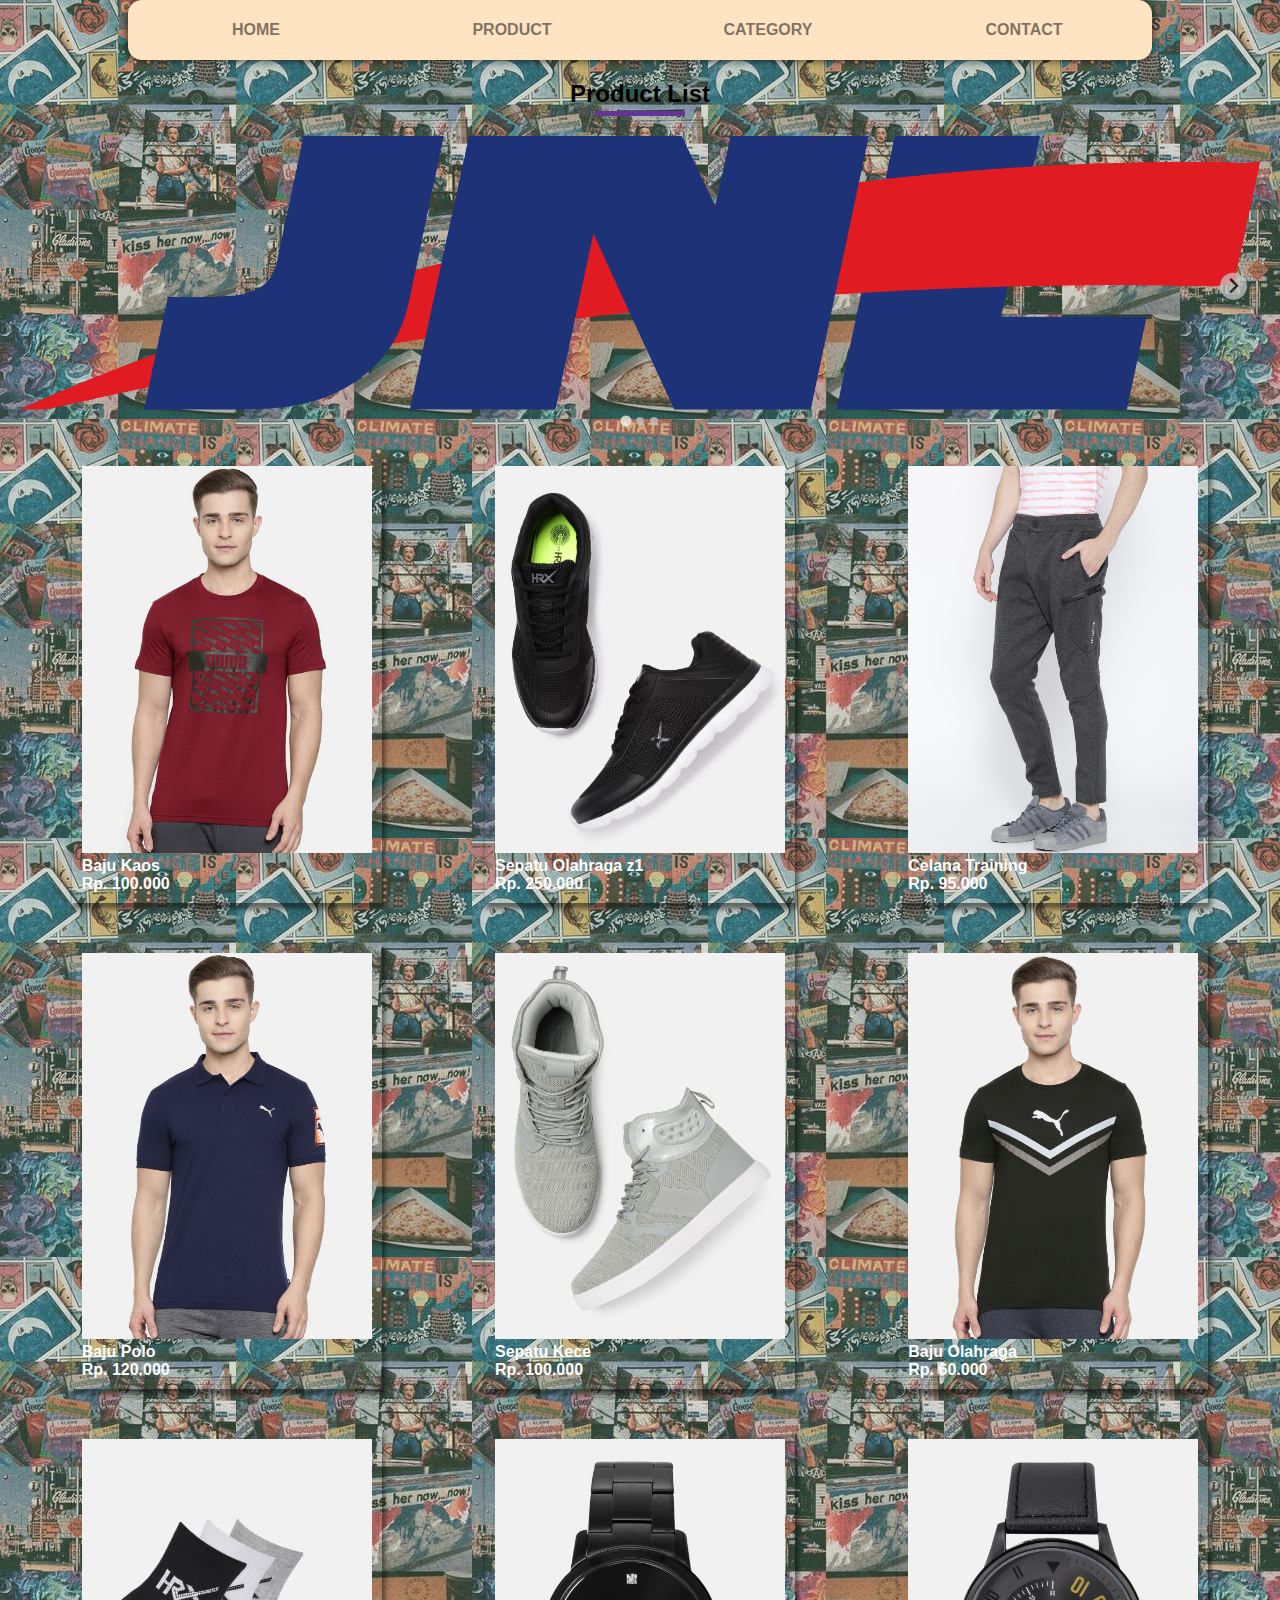
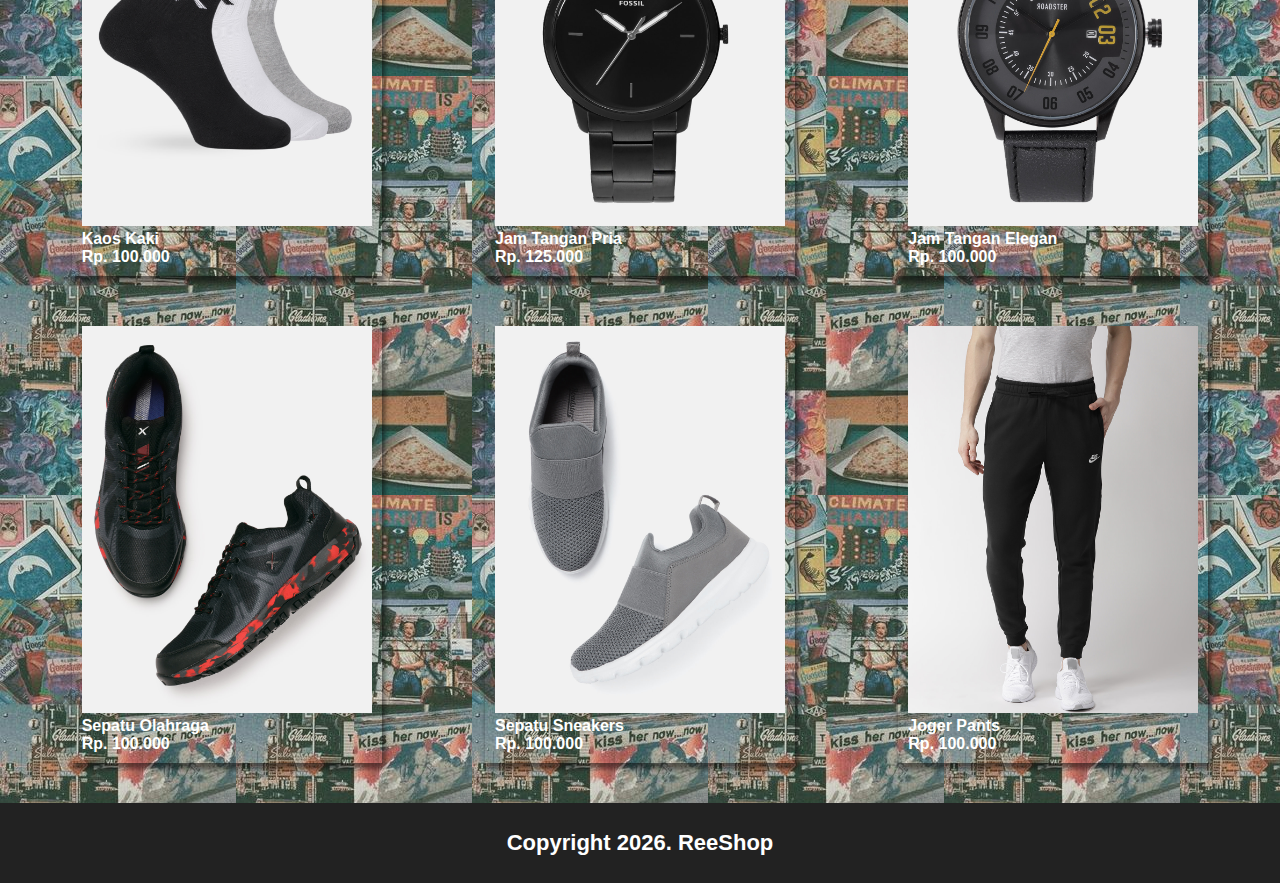
<file: index.html>
<!DOCTYPE html>
<html lang="en">
  <head>
    <meta charset="UTF-8" />
    <meta http-equiv="X-UA-Compatible" content="IE=edge" />
    <meta name="viewport" content="width=device-width, initial-scale=1.0" />
    <link
      rel="stylesheet"
      href="https://cdnjs.cloudflare.com/ajax/libs/animate.css/4.1.1/animate.min.css"
    />
    <title>Home-WEB REGA-commerce</title>
    <link rel="stylesheet" href="assets/style.css" />
    <link
      rel="stylesheet"
      href="https://cdnjs.cloudflare.com/ajax/libs/font-awesome/6.2.0/css/all.min.css"
      integrity="sha512-xh6O/CkQoPOWDdYTDqeRdPCVd1SpvCA9XXcUnZS2FmJNp1coAFzvtCN9BmamE+4aHK8yyUHUSCcJHgXloTyT2A=="
      crossorigin="anonymous"
      referrerpolicy="no-referrer"
    />
    <link rel="shortcut icon" href="assets/images/favicon.ico" />
    <link rel="stylesheet" href="https://cdn.jsdelivr.net/npm/@splidejs/splide@4.0.17/dist/css/splide.min.css">
  </head>
  <body>
    <div class="chat fa-brands fa-square-whatsapp" onclick="chat()"></div>
    <header>
      <ul class="nav-list animate__animated animate__backInDown">
        <li class="nav-item animate__animated animate__bounce">
          <a href="#" class="nav-link">
            <span class="nav-icon fa fa-home"></span>
            <span class="nav-text">HOME</span>
          </a>
        </li>
        <li class="nav-item animate__animated animate__bounce">
          <a href="product.html" class="nav-link">
            <span class="nav-icon fa fa-cart-flatbed"></span>
            <span class="nav-text">PRODUCT</span>
          </a>
        </li>
        <li class="nav-item animate__animated animate__bounce">
          <a href="category.html" class="nav-link">
            <span class="nav-icon fa fa-list"></span>
            <span class="nav-text">CATEGORY</span>
          </a>
        </li>
        <li class="nav-item animate__animated animate__bounce">
          <a href="mailto::regawp55@gmail.com" class="nav-link">
            <span class="nav-icon fa fa-contact-card"></span>
            <span class="nav-text">CONTACT</span>
          </a>
        </li>
      </ul>
    </header>
    <main>
      <!-- section page -->
      <div class="container">
        <h2 class="title">Product List</h2>
        <!-- Baris -->
        <section class="splide" aria-label="Splide Basic HTML Example">
          <div class="splide__track">
            <ul class="splide__list">
              <li class="splide__slide">
                <span class="splide-img">
                <img src="assets/images/jne.png" alt="">
              </span>
              </li>
              <li class="splide__slide">
                <span class="splide-img">
                  <img src="assets/images/jnt.png" alt="">
                </span>
              </li>
              <li class="splide__slide">
                <span class="splide-img">
                  <img src="assets/images/google.png" alt="">
                </span>
              </li>
            </ul>
          </div>
        </section>
        <div class="row">
          <!-- Kolom -->
          <div class="kolom" onclick="buy('Baju kaos', 100000)">
            <img src="assets/images/product-1.jpg" />
            <h4>Baju Kaos</h4>
            <p>Rp. 100.000</p>
          </div>
          <div class="kolom" onclick="buy('sepatu olahraga z1', 250000)">
            <img src="assets/images/product-2.jpg" />
            <h4>Sepatu Olahraga z1</h4>
            <p>Rp. 250.000</p>
          </div>
          <div class="kolom" onclick="buy('celana training', 95000)">
            <img src="assets/images/product-3.jpg" />
            <h4>Celana Training</h4>
            <p>Rp. 95.000</p>
          </div>
          <div class="kolom" onclick="buy('baju polo',120000)">
            <img src="assets/images/product-4.jpg" />
            <h4>Baju Polo</h4>
            <p>Rp. 120.000</p>
          </div>
          <div class="kolom" onclick="buy('sepatu kece', 100000)">
            <img src="assets/images/product-5.jpg" />
            <h4>Sepatu Kece</h4>
            <p>Rp. 100.000</p>
          </div>
          <div class="kolom" onclick="buy('baju olahraga', 60000)">
            <img src="assets/images/product-6.jpg" />
            <h4>Baju Olahraga</h4>
            <p>Rp. 60.000</p>
          </div>
          <div class="kolom" onclick="buy('laos Kaki', 100000)">
            <img src="assets/images/product-7.jpg" />
            <h4>Kaos Kaki</h4>
            <p>Rp. 100.000</p>
          </div>
          <div class="kolom" onclick="buy('Jam Tangan Pria', 125000)">
            <img src="assets/images/product-8.jpg" />
            <h4>Jam Tangan Pria</h4>
            <p>Rp. 125.000</p>
          </div>
          <div class="kolom" onclick="buy('Jam Tangan Elegan', 100000)">
            <img src="assets/images/product-9.jpg" />
            <h4>Jam Tangan Elegan</h4>
            <p>Rp. 100.000</p>
          </div>
          <div class="kolom" onclick="buy('sepatu olahraga', 100000)">
            <img src="assets/images/product-10.jpg" />
            <h4>Sepatu Olahraga</h4>
            <p>Rp. 100.000</p>
          </div>
          <div class="kolom" onclick="buy('sepatu Sneakers', 100000)">
            <img src="assets/images/product-11.jpg" />
            <h4>Sepatu Sneakers</h4>
            <p>Rp. 100.000</p>
          </div>
          <div class="kolom" onclick="buy('Joger Pants', 100000)">
            <img src="assets/images/product-12.jpg" />
            <h4>Joger Pants</h4>
            <p>Rp. 100.000</p>
          </div>
        </div>
      </div>
    </main>

    <footer>
      <p>Copyright <span id="year"></span>. ReeShop</p>
    </footer>

    <script src="https://cdn.jsdelivr.net/npm/@splidejs/splide@4.0.17/dist/js/splide.min.js"></script>
    <script src="assets/source.js"></script>
  </body>
</html>
</file>
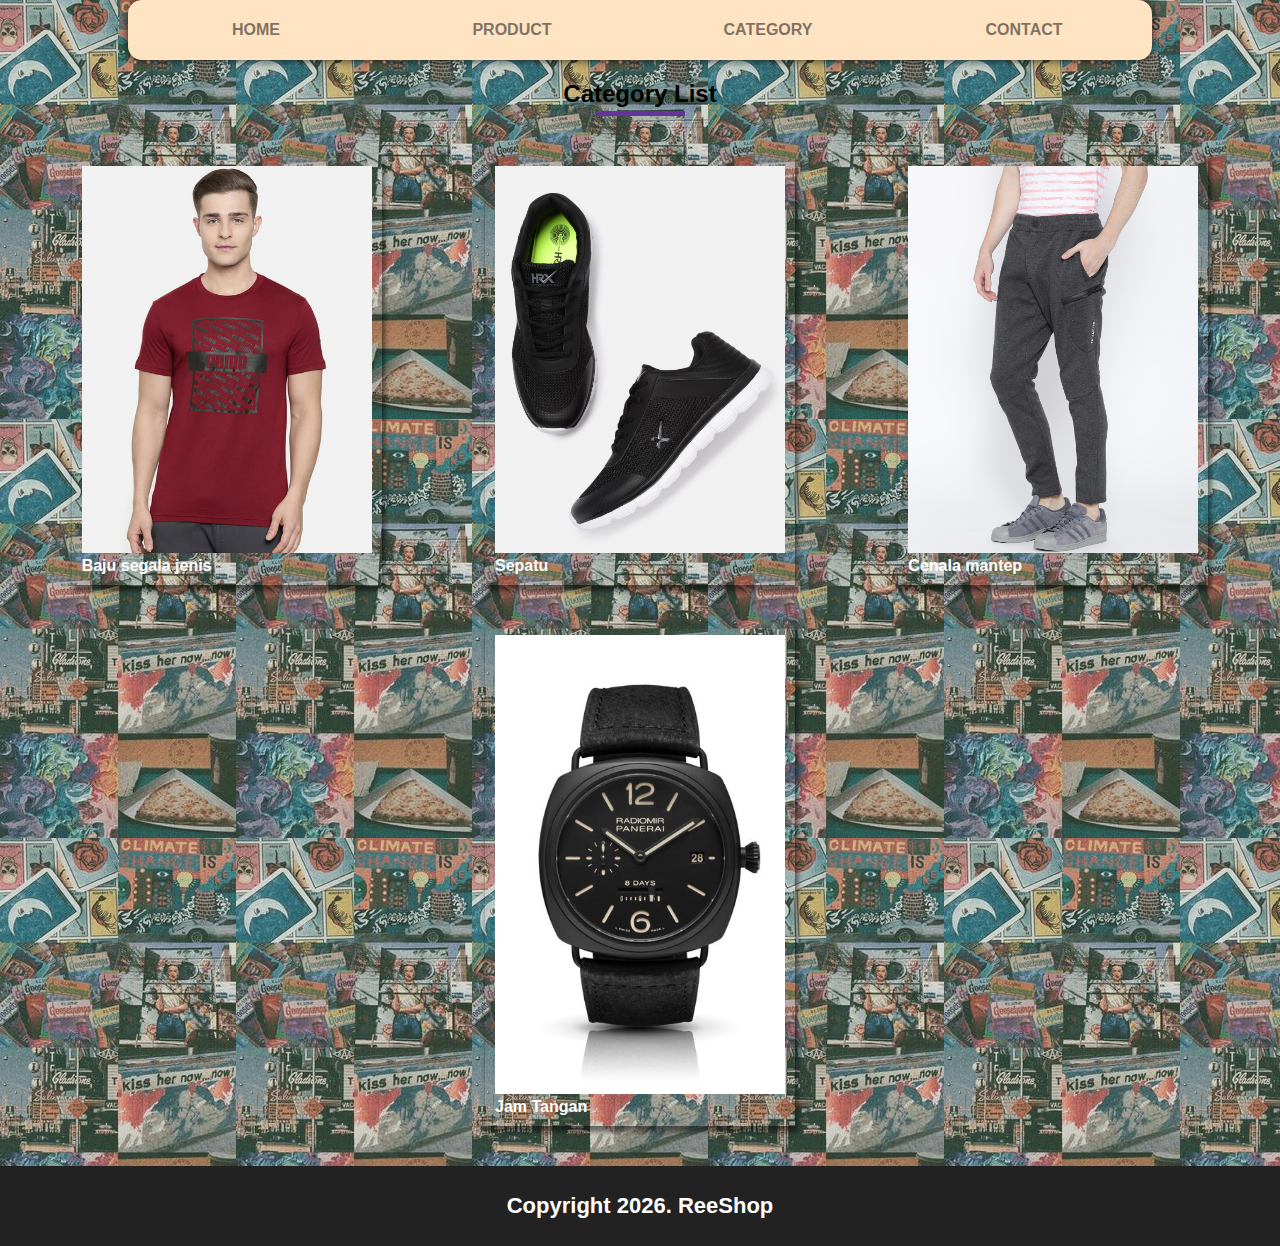
<file: category.html>
<!DOCTYPE html>
<html lang="en">
<head>
    <meta charset="UTF-8">
    <meta http-equiv="X-UA-Compatible" content="IE=edge">
    <meta name="viewport" content="width=device-width, initial-scale=1.0">
    <title>Category ReeShop</title>
    <link rel = "stylesheet" href="assets/style.css" />
    <link rel="stylesheet" href="https://cdnjs.cloudflare.com/ajax/libs/font-awesome/6.2.0/css/all.min.css" integrity="sha512-xh6O/CkQoPOWDdYTDqeRdPCVd1SpvCA9XXcUnZS2FmJNp1coAFzvtCN9BmamE+4aHK8yyUHUSCcJHgXloTyT2A==" crossorigin="anonymous" referrerpolicy="no-referrer" />
    <link
    rel="stylesheet"
    href="https://cdnjs.cloudflare.com/ajax/libs/animate.css/4.1.1/animate.min.css"/>
    <link rel="shortcut icon" href="assets/images/favicon.ico" />
</head>
<body>
    <div class="chat fa-brands fa-square-whatsapp" onclick="chat()"></div>
    <header>
        <ul class="nav-list animate__animated animate__backInDown">
            <li class="nav-item animate__animated animate__bounce">
                <a href="index.html" class="nav-link">
                    <span class="nav-icon fa fa-home"></span>
                    <span class="nav-text">HOME</span>
                </a>
            </li>
            <li class="nav-item animate__animated animate__bounce">
                <a href="product.html" class="nav-link">
                    <span class="nav-icon fa fa-cart-flatbed"></span>
                    <span class="nav-text">PRODUCT</span>
                </a>
            </li>
            <li class="nav-item animate__animated animate__bounce">
                <a href="category.html" class="nav-link">
                    <span class="nav-icon fa fa-list"></span>
                    <span class="nav-text">CATEGORY</span>
                </a>
            </li>
            <li class="nav-item animate__animated animate__bounce">
                <a href="mailto::regawp55@gmail.com" class="nav-link">
                    <span class="nav-icon fa fa-contact-card"></span>
                    <span class="nav-text">CONTACT</span>
                </a>
            </li>
        </ul>
    </header>
    <main>
        <!-- section page -->
        <div class="container">
          <h2 class="title">Category List</h2>
          <!-- Baris -->
          <div class="row">
            <!-- Kolom -->
            <div class="kolom" >
              <img src="assets/images/product-1.jpg" />
              <h4>Baju segala jenis</h4>
              <a href="product.html#product-1" class="clickable">
                <!-- anchore product 1 -->
              </a>
            </div>
            <div class="kolom" >
              <img src="assets/images/product-2.jpg" />
              <h4>Sepatu</h4>
              <a href="product.html#product-2" class="clickable"></a>
              <!-- anchore product 2 -->
            </div>
            <div class="kolom" >
              <img src="assets/images/product-3.jpg" />
              <h4>Cenala mantep</h4>
              <a href="product.html#product-3" class="clickable"></a>
            </div>
            <div class="kolom" >
              <img src="assets/images/jam tangan.jpg" />
                <h4>Jam Tangan</h4>
                <a href="product.html#product-4" class="clickable"></a>
            </div>
          </div>
        </div>
      </main>

      <footer>
        <p>Copyright <span id="year"></span>. ReeShop </p>
      </footer>

      <script src="assets/source.js"></script>
</body>
</html>
</file>
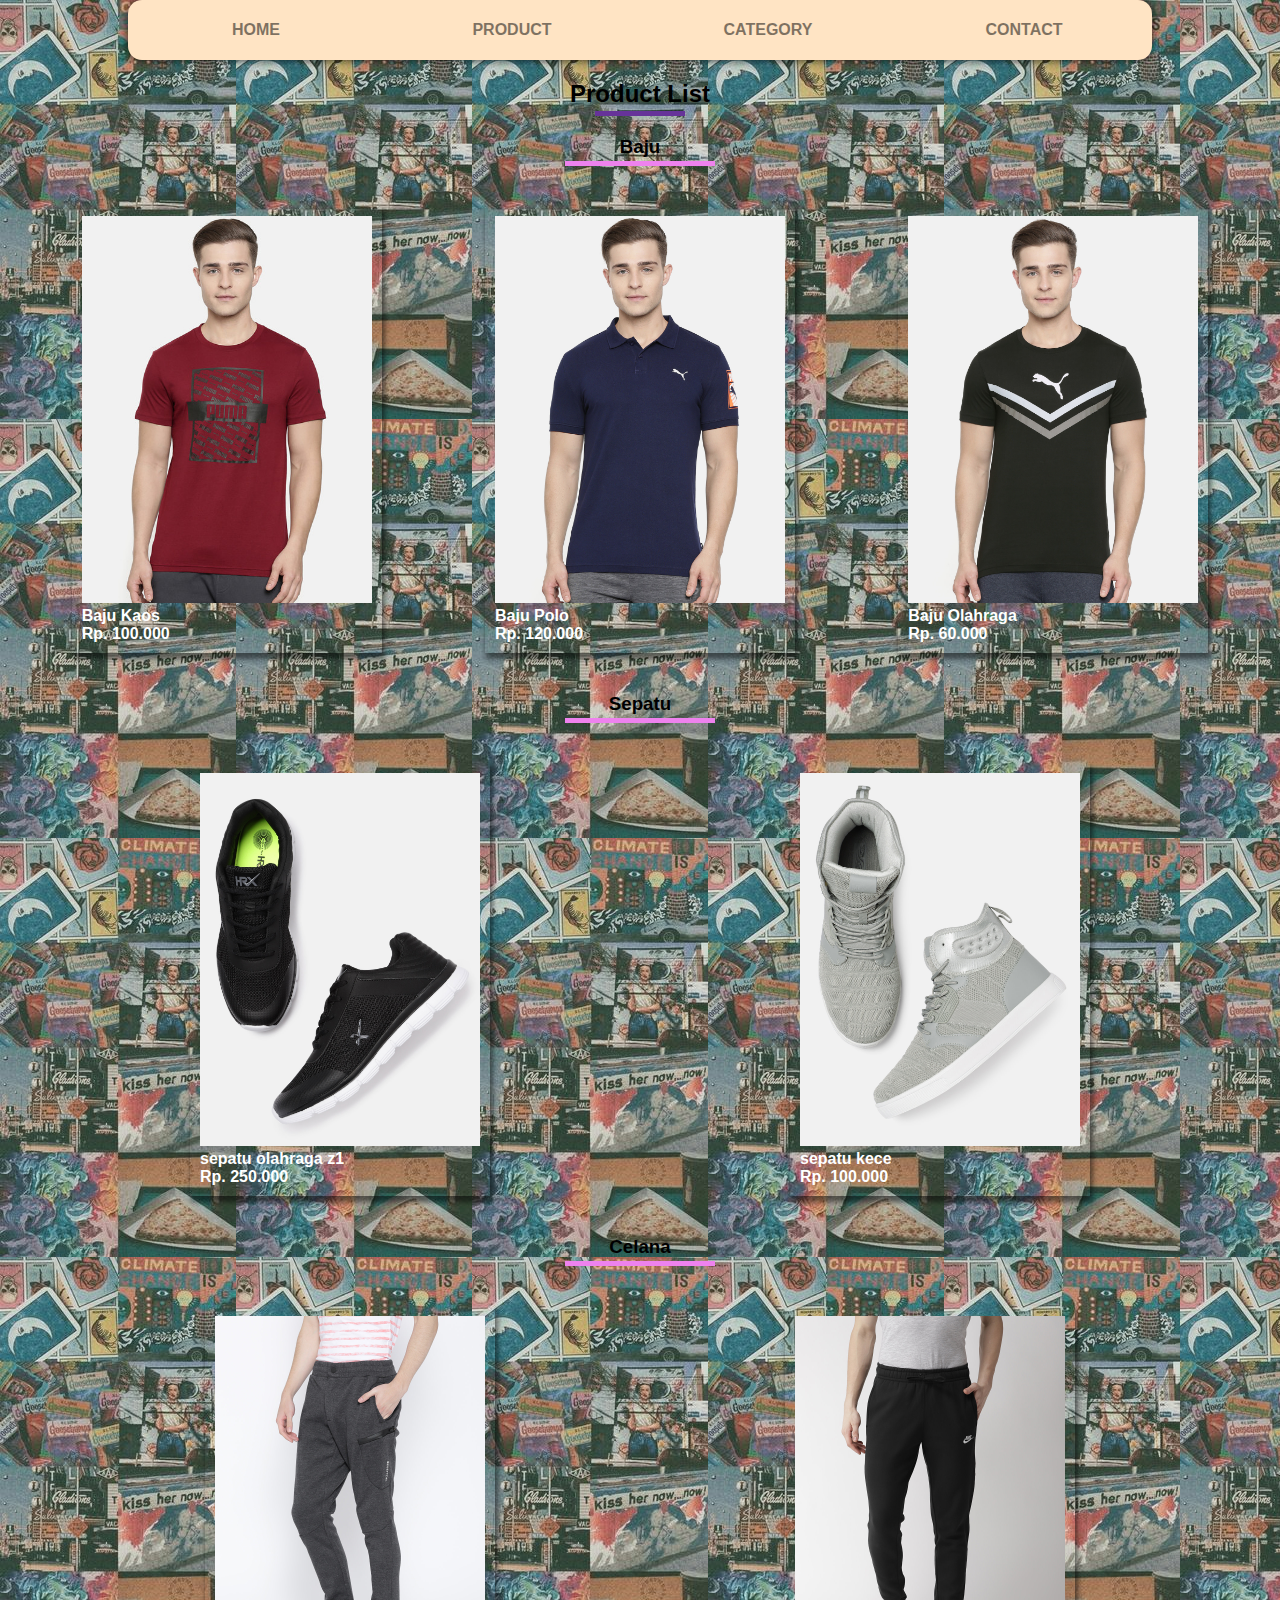
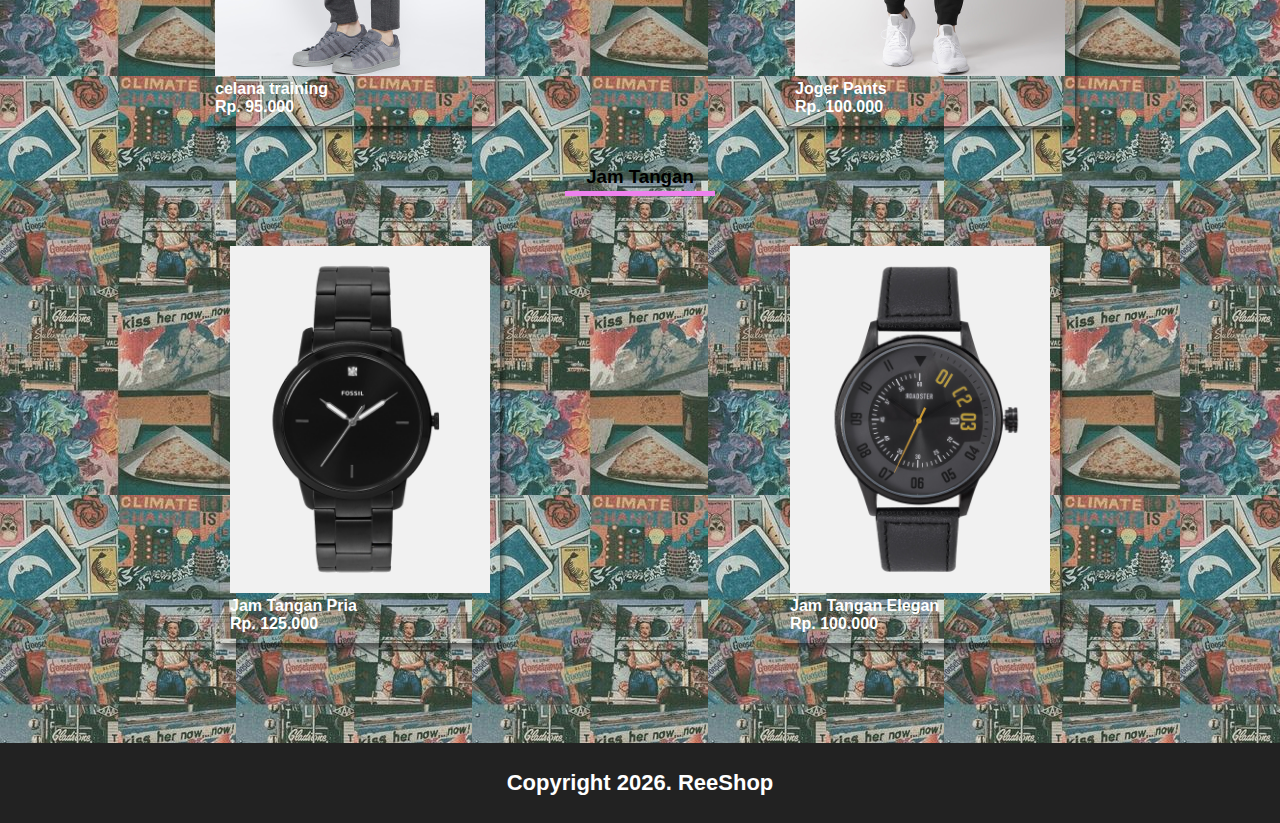
<file: product.html>
<!DOCTYPE html>
<html lang="en">
<head>
    <meta charset="UTF-8">
    <meta http-equiv="X-UA-Compatible" content="IE=edge">
    <meta name="viewport" content="width=device-width, initial-scale=1.0">
    <link
    rel="stylesheet"
    href="https://cdnjs.cloudflare.com/ajax/libs/animate.css/4.1.1/animate.min.css"
  />
    <title>Product REGA-commerce</title>
    <link rel = "stylesheet" href="assets/style.css" />
    <link rel="stylesheet" href="https://cdnjs.cloudflare.com/ajax/libs/font-awesome/6.2.0/css/all.min.css" integrity="sha512-xh6O/CkQoPOWDdYTDqeRdPCVd1SpvCA9XXcUnZS2FmJNp1coAFzvtCN9BmamE+4aHK8yyUHUSCcJHgXloTyT2A==" crossorigin="anonymous" referrerpolicy="no-referrer" />
    <link rel="shortcut icon" href="assets/images/favicon.ico" />
</head>
<body>
    <div class="chat fa-brands fa-square-whatsapp" onclick="chat()"></div>
    <header>
        <ul class="nav-list animate__animated animate__backInDown">
            <li class="nav-item animate__animated animate__bounce">
                <a href="index.html" class="nav-link">
                    <span class="nav-icon fa fa-home"></span>
                    <span class="nav-text">HOME</span>
                </a>
            </li>
            <li class="nav-item animate__animated animate__bounce">
                <a href="product.html" class="nav-link">
                    <span class="nav-icon fa fa-cart-flatbed"></span>
                    <span class="nav-text">PRODUCT</span>
                </a>
            </li>
            <li class="nav-item animate__animated animate__bounce">
                <a href="category.html" class="nav-link">
                    <span class="nav-icon fa fa-list"></span>
                    <span class="nav-text">CATEGORY</span>
                </a>
            </li>
            <li class="nav-item animate__animated animate__bounce">
                <a href="mailto::regawp55@gmail.com" class="nav-link">
                    <span class="nav-icon fa fa-contact-card"></span>
                    <span class="nav-text">CONTACT</span>
                </a>
            </li>
        </ul>
    </header>
    <main>
        <!-- section page -->
        <div class="container">
          <h2 class="title">Product List</h2>
          <h3 class="baju">Baju</h3>
          <!-- Baris -->
          <div class="row">
            <!-- Kolom -->
            <div class="kolom" onclick="buy('Baju kaos', 100000)" id="product-1">
              <img src="assets/images/product-1.jpg" />
              <h4>Baju Kaos</h4>
              <p>Rp. 100.000</p>
            </div>
            <div class="kolom" onclick="buy('baju polo', 120000)">
              <img src="assets/images/product-4.jpg" />
              <h4>Baju Polo </h4>
              <p>Rp. 120.000</p>
            </div>
            <div class="kolom" onclick="buy('baju olahraga', 95000)">
              <img src="assets/images/product-6.jpg" />
              <h4>Baju Olahraga</h4>
              <p>Rp. 60.000</p>
          </div>
        </div>

        <div class="container">
            <h3 class="baju">Sepatu</h3>
            <!-- Baris -->
            <div class="row">
              <!-- Kolom -->
              <div class="kolom" onclick="buy('sepatu olahraga z1', 250000)" id="product-2">
                <img src="assets/images/product-2.jpg" />
                <h4>sepatu olahraga z1</h4>
                <p>Rp. 250.000</p>
              </div>
              <div class="kolom" onclick="buy('sepatu kece', 100000)">
                <img src="assets/images/product-5.jpg" />
                <h4>sepatu kece</h4>
                <p>Rp. 100.000</p>
              </div>
          </div>

          <div class="container">
            <h3 class="baju">Celana</h3>
            <!-- Baris -->
            <div class="row">
              <!-- Kolom -->
              <div class="kolom" onclick="buy('celana training', 95000)" id="product-3">
                <img src="assets/images/product-3.jpg" />
                <h4>celana training</h4>
                <p>Rp. 95.000</p>
              </div>
              <div class="kolom" onclick="buy('Joger Pants', 100000)">
                <img src="assets/images/product-12.jpg" />
                <h4>Joger Pants</h4>
                <p>Rp. 100.000</p>
              </div>
          </div>

          <div class="container">
            <h3 class="baju">Jam Tangan</h3>
            <!-- Baris -->
            <div class="row">
              <!-- Kolom -->
              <div class="kolom" onclick="buy('Jam Tangan Pria', 125000)" id="product-4">
                <img src="assets/images/product-8.jpg" />
                <h4>Jam Tangan Pria</h4>
                <p>Rp. 125.000</p>
              </div>
              <div class="kolom" onclick="buy('Jam Tangan Elegan', 100000)">
                <img src="assets/images/product-9.jpg" />
                <h4> Jam Tangan Elegan </h4>
                <p>Rp. 100.000</p>
              </div>
          </div>
      </main>

      <footer>
        <p>Copyright <span id="year"></span>. ReeShop </p>
      </footer>

      <script src="assets/source.js"></script>
</body>
</html>
</file>
<file: assets/style.css>
*,html, body {
    margin: 0;
    padding: 0;
    box-sizing: border-box;
    font-family: Arial, Helvetica, sans-serif;
    scroll-behavior: smooth;
}

body {
    background-image: url('images/background.jpg');
}

.chat {
    position: fixed;
    bottom: 20px;
    right: 20px;
    z-index: 9;
    font-size: 4rem;
    color: #25d366;
    cursor: pointer;
}

header {
    width: 80%;
    height: 60px;
    margin: 0 auto;
}

/* ini ul */
.nav-list {
    display: flex;
    box-shadow: 0 0 10px rgba(0,0,0, 0.8);
    border-radius: 14px;
    background-color: bisque;

}

/* ini li */
.nav-item{
    width: 100%;
    height: 60px;
    display: flex;
    justify-content: center;
    align-items: center;
    list-style: none;
}

.nav-link {
    opacity: 0.5;
    text-decoration: none;
    transition: .3s;
}

.nav-link:hover {
    opacity: 1;
    transform: translateY(-10%);
}

.nav-icon {
    display: none !important;
}

.nav-text {
    color: black;
    font-weight: bolder;
}

.container {
    max-width: 1280px;
    margin: 0 auto;
    padding: 20px;
}

.title {
    text-align: center;
    position: relative;
    padding-bottom: 8px;
    margin-bottom: 20px;
}

.title::after {
    content: "";
    width: 90px;
    height: 5px;
    background-color: rebeccapurple;
    position: absolute;
    bottom: 0;
    left: 50%;
    transform: translate(-50%);
}

.splide-img {
    display: flex;
    width: 100%;
    height: 300px;
}

.splide-img img {
    width: 100%;
    height: 100%;
    object-fit: cover;
}

.baju {
    text-align: center;
    position: relative;
    padding-bottom: 8px;
    margin-bottom: 20px;
}

.baju::after {
content: "";
width: 150px;
height: 5px;
background-color: violet;
position: absolute;
bottom: 0;
left: 50%;
transform: translate(-50%);
}

.row {
    display: flex;
    align-items: center;
    flex-wrap: wrap;
    justify-content: space-around;
}

.kolom {
    flex-basis: 25%;
    padding: 10px;
    margin: 20px;
    min-width: 200px;
    box-shadow: 2px 5px 5px 1px rgba(0,0,0,0.5);
    cursor: pointer;
    font-weight: bold;
    color: white;
    position: relative;
}

.kolom img {
    width: 100%;
}

footer {
    height: 80px;
    background-color: #222222;
    justify-content: center;
    align-items: center;
    display: flex;
}

footer p {
    color: white;
    font-weight: bold;
    font-size: 22px;
    background-color: #222222;
}

.clickable {
    position: absolute;
    inset: 0;
}

/* responsive code */
@media screen and (max-width: 487px) {
    header {
        width: 100%;
        position: fixed;
        bottom: 13px;
        left: 0;
        z-index: 9;
        padding: 10px;
    }

    .nav-icon {
        display: block !important;
        font-size: 25px;
        transition: 0.3s;
    }

    .nav-icon:hover {
        transform: translateY(-10%);
    }

    .nav-list {
        background-color: white;
    }

    .nav-text {
        display: none !important;
    }

    .kolom {
        text-align: center;
        flex-basis: 100%;
    }

    footer {
        margin-bottom: 80px;
    }

    .chat{
        margin-bottom: 80px;
    }
}
</file>
